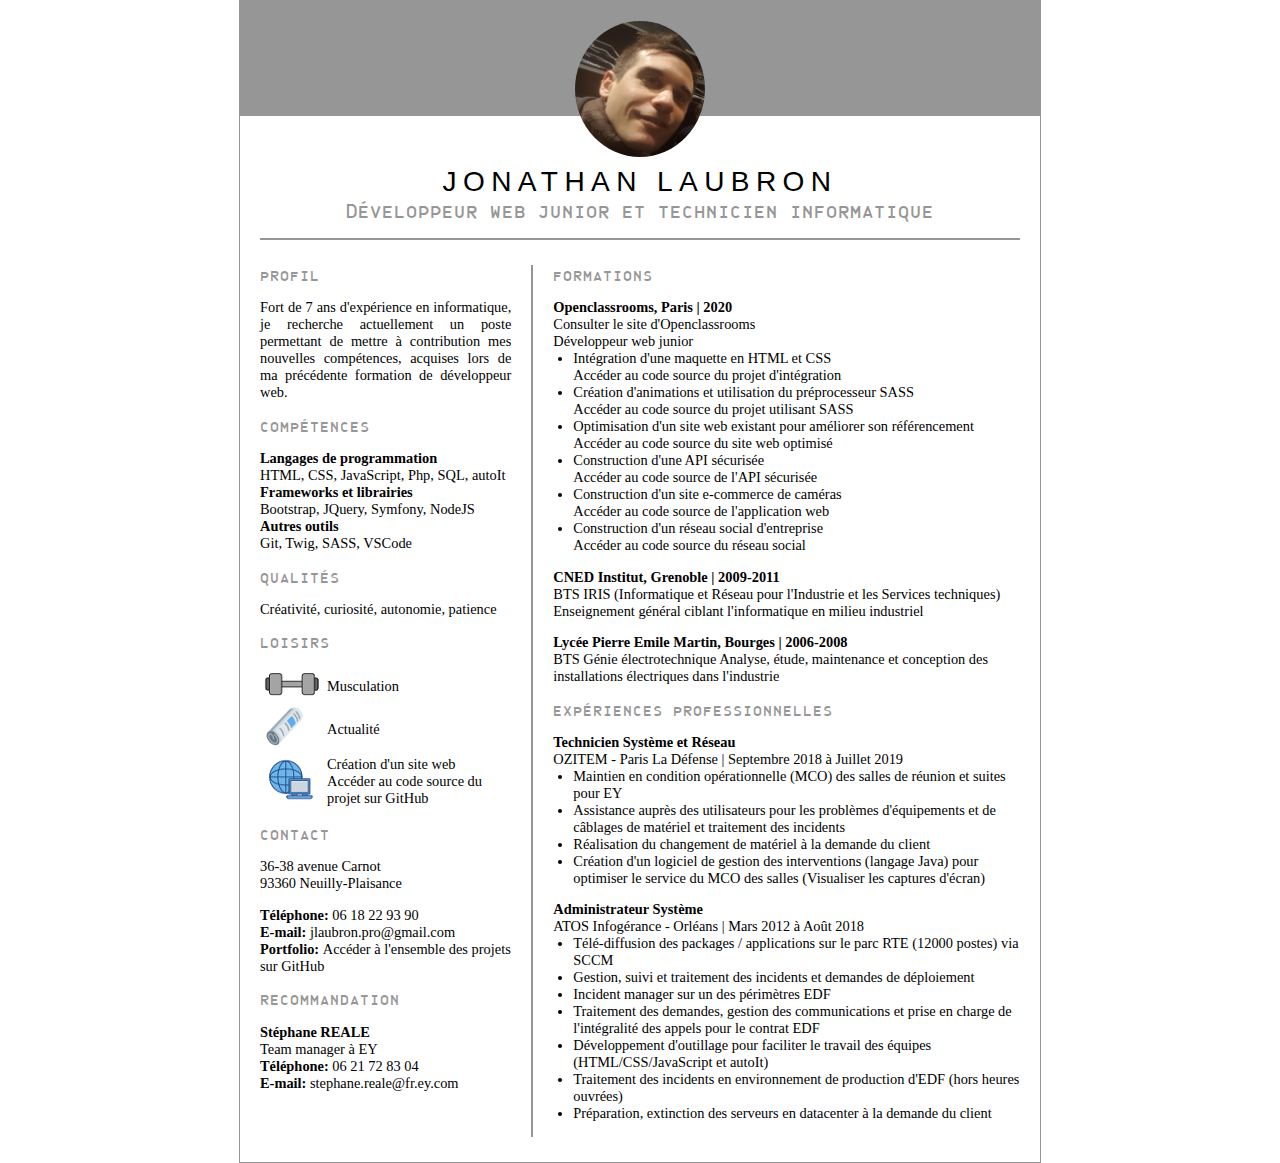
<file: index.html>
<!DOCTYPE html>
<html lang="fr">
    <head>
        <title>Le CV d'un développeur web et technicien informatique</title>
        <meta charset="utf-8"/>
        <link href="styles/styles.css" rel="stylesheet">
        <link href="https://cdnjs.cloudflare.com/ajax/libs/font-awesome/5.11.2/css/all.css" rel="stylesheet">
        <meta name="viewport" content="width=device-width, initial-scale=1" />
        <meta name="author" content="Jonathan LAUBRON" />
        <meta name="copyright" content="CV Jonathan LAUBRON" />
        <meta name="description" content="Le CV en HTML et CSS d'un développeur web et technicien informatique" />
    </head>
    <body>
        <header>
            <div>
                <img src="images/portrait.jpg" alt="portrait du candidat">
            </div>
            <div>
                <p>JONATHAN LAUBRON</p>
                <h1 class="function">Développeur web junior et technicien informatique</h1>
            </div>
        </header>
        <div class="cv-content">
            <aside>
                <section>
                    <h2>profil</h2>
                    <p class="txt-justify">Fort de 7 ans d'expérience en informatique, je recherche actuellement un poste permettant de mettre à contribution mes nouvelles 
                        compétences, acquises lors de ma précédente formation de développeur web.
                    </p>
                </section>
                <section>
                    <h2>compétences</h2>
                    <ul>
                        <li><strong>Langages de programmation</strong></li>
                        <li>HTML, CSS, JavaScript, Php, SQL, autoIt</li>
                        <li><strong>Frameworks et librairies</strong></li>
                        <li>Bootstrap, JQuery, Symfony, NodeJS</li>
                        <li><strong>Autres outils</strong></li>
                        <li>Git, Twig, SASS, VSCode</li>
                    </ul>
                </section>
                <section>
                    <h2>qualités</h2>
                    <p>Créativité, curiosité, autonomie, patience</p>
                </section>
                <section>
                    <h2>loisirs</h2>
                    <table>
                        <tr>
                            <td><img src="images/loisir_musculation.png" alt="Loisir - Musculation"></td>
                            <td>Musculation</td>
                        </tr>
                        <tr>
                            <td><img src="images/loisir_news.png" alt="Loisir - Suivi de l'actualité"></td>
                            <td>Actualité</td>
                        </tr>
                        <tr>
                            <td><img src="images/loisir_site.png" alt="Loisir - Création d'un site web"></td>
                            <td>Création d'un site web<br/>
                            <a href="https://github.com/Jonathan-admin/DynamiArts.git">Accéder au code source du projet sur GitHub</a>
                            </td>
                        </tr>
                    </table>
                </section>
                <section>
                    <h2>contact</h2>
                    <p>36-38 avenue Carnot<br/> 93360 Neuilly-Plaisance</p>
                    <ul>
                        <li><strong>Téléphone: </strong>06 18 22 93 90</li>
                        <li><strong>E-mail: </strong>jlaubron.pro@gmail.com</li>
                        <li><strong>Portfolio: </strong><a href="https://github.com/Jonathan-admin">Accéder à l'ensemble des projets sur GitHub</a></li>
                    </ul>
                </section>
                <section>
                    <h2>recommandation</h2>
                    <ul>
                        <li><strong>Stéphane REALE</strong></li>
                        <li>Team manager à EY</li>
                        <li><strong>Téléphone: </strong>06 21 72 83 04</li>
                        <li><strong>E-mail: </strong>stephane.reale@fr.ey.com</li>
                    </ul>
                </section>
            </aside>
            <main>
                <section>
                    <h2>formations</h2>
                    <section>
                        <h3>Openclassrooms, Paris | 2020</h3>
                        <p><a href="https://openclassrooms.com">Consulter le site d'Openclassrooms</a></p>
                        <p>Développeur web junior</p>
                        <ul>
                            <li>Intégration d'une maquette en HTML et CSS <br/> 
                            <a href="https://github.com/Jonathan-admin/CV">Accéder au code source du projet d'intégration</a></li>
                            <li>Création d'animations et utilisation du préprocesseur SASS <br/>
                            <a href="https://github.com/Jonathan-admin/Ohmyfood">Accéder au code source du projet utilisant SASS</a></li>
                            <li>Optimisation d'un site web existant pour améliorer son référencement <br/>
                            <a href="https://github.com/Jonathan-admin/La-chouette-agence">Accéder au code source du site web optimisé</a></li>
                            <li>Construction d'une API sécurisée <br/>
                            <a href="https://github.com/Jonathan-admin/So-pekocko">Accéder au code source de l'API sécurisée</a></li>
                            <li>Construction d'un site e-commerce de caméras <br/>
                            <a href="https://github.com/Jonathan-admin/Orinoco-Front-end">Accéder au code source de l'application web</a></li>
                            <li>Construction d'un réseau social d'entreprise <br/>
                            <a href="https://github.com/Jonathan-admin/Groupomania">Accéder au code source du réseau social</a></li>
                        </ul>
                    </section>
                    <section>
                        <h3>CNED Institut, Grenoble | 2009-2011 </h3>
                        <p>BTS IRIS (Informatique et Réseau pour l'Industrie et les Services techniques) Enseignement général ciblant l'informatique en milieu industriel</p>
                    </section>
                    <section>
                        <h3>Lycée Pierre Emile Martin, Bourges | 2006-2008 </h3>
                        <p>BTS Génie électrotechnique Analyse, étude, maintenance et conception des installations électriques dans l'industrie</p>
                    </section>
                </section>
                <section>
                    <h2>expériences professionnelles</h2>
                    <section>
                        <h3>Technicien Système et Réseau</h3>
                        <p>OZITEM - Paris La Défense | Septembre 2018 à Juillet 2019</p>
                        <ul>
                            <li>Maintien en condition opérationnelle (MCO) des salles de réunion et suites pour EY</li>
                            <li>Assistance auprès des utilisateurs pour les problèmes d'équipements et de câblages de matériel et traitement des incidents</li>
                            <li>Réalisation du changement de matériel à la demande du client</li>
                            <li>Création d'un logiciel de gestion des interventions (langage Java) pour optimiser le service du MCO des salles 
                                (<a href="https://www.linkedin.com/in/jonathan-laubron-20b124189/">Visualiser les captures d'écran</a>)
                            </li>
                        </ul>
                    </section>
                    <section>
                        <h3>Administrateur Système</h3>
                        <p>ATOS Infogérance - Orléans | Mars 2012 à Août 2018</p>
                        <ul>
                            <li>Télé-diffusion des packages / applications sur le parc RTE (12000 postes) via SCCM</li>
                            <li>Gestion, suivi et traitement des incidents et demandes de déploiement</li>
                            <li>Incident manager sur un des périmètres EDF</li>
                            <li>Traitement des demandes, gestion des communications et prise en charge de l'intégralité des appels pour le contrat EDF</li>
                            <li>Développement d'outillage pour faciliter le travail des équipes (HTML/CSS/JavaScript et autoIt)</li>
                            <li>Traitement des incidents en environnement de production d'EDF (hors heures ouvrées)</li>
                            <li>Préparation, extinction des serveurs en datacenter à la demande du client</li>
                        </ul>
                    </section>
                </section>
            </main>
        </div>
    </body>
</html>
</file>
<file: styles/styles.css>
/*                          Jonathan LAUBRON CV's style (css)                                */
/*------------------------DESKTOP SCREENS DISPLAY-------------------------------*/


@font-face {
    font-family: 'JetJaneMonoCaps_Bold';
    src: url('../fonts/JetJaneMonoCaps_Bold.ttf');
}

header {
    text-align: center;
}
header div:nth-child(1) {
    background-color: rgb(150,150,150);
    height: 115px;
}
header div:nth-child(2) {
    padding: 50px 20px 0 20px;
    font-size: 1.5em;
}
header p {
    font-size: 1.3em;
    letter-spacing: .4rem;
    font-family: arial;
    margin: 0;
}
header h1 {
    color: rgb(150,150,150);
    font-family: "JetJaneMonoCaps_Bold";
    font-size: 1em;
    margin: 0;
    padding-bottom: 15px;
    border-bottom: 2px solid rgb(150,150,150);
}
header div:nth-child(1) img {
    width: 130px;
    height: auto;
    border-radius: 50%;
    position: relative;
    top: 20px;
}

aside ul>li {
    list-style-type: none;
}

aside ul {
    padding-left: 0;
}

.txt-justify {
    text-align: justify;
}

main ul {
    padding-left: 20px;
    margin-top: 0;
}

h2 {
    font-size: 1.2em;
}

h1, h2 {
    color: rgb(150, 150, 150);
    font-family: "JetJaneMonoCaps_Bold";
}

aside section:nth-child(1) h2 , main section:nth-child(1) h2 {
    margin-top: 0;
}

h3 {
    margin-bottom: 0;
    font-size: 1.0em;
}
main p {
    margin: 0; 
}

a {
    text-decoration: none;
    color: unset;
}

a:hover {
    color: rgb(150, 150, 150);
    text-decoration: underline;
}



/*                          Responsive rules                                  */

@media all and (min-width: 1024px) {
    body {
        width:44%;
        min-width: 800px;
        margin: auto;
        font-size: 0.9em;
        border: 1px solid rgb(150, 150, 150);
    }
    .cv-content {
        display: flex;
        padding: 25px 20px;
    }
    main {
        width: 65%;
        padding-left: 20px;
    }  
    aside {
        width: 35%;
        border-right: 2px solid rgb(150,150,150);
        padding-right: 20px;
    }
}

@media all and (max-width: 659px) {
    header p {
        font-size: 0.8em;
    }
    header h1 {
        font-size: 0.7em;
        padding-top: 10px;
    }
}

@media all and (max-width: 1023px) {
    header div:nth-child(2) {
        padding: 50px 0 0 0;
        margin-bottom: 20px;
    } 
    aside p, aside ul, table {
        padding: 0 30px;
    } 
    aside section:nth-child(2) p  {
        text-align: center;
    }
    main {
        margin-top: 25px;
        border-top: 2px solid rgb(150,150,150);
        padding-top: 25px;
    }
}

@media all and (min-width: 700px) and (max-width: 1023px) {
    .cv-content {
        padding: 0 60px;
    } 
    aside p, aside ul, aside table {
        padding: 0 0 0 100px;
    } 
    aside section:nth-child(2) p  {
        text-align: right;
    }
    table td:nth-child(odd) {
        padding-right: 10px;
    }
    main section > section {
        padding-left: 100px;
    }
}
</file>
